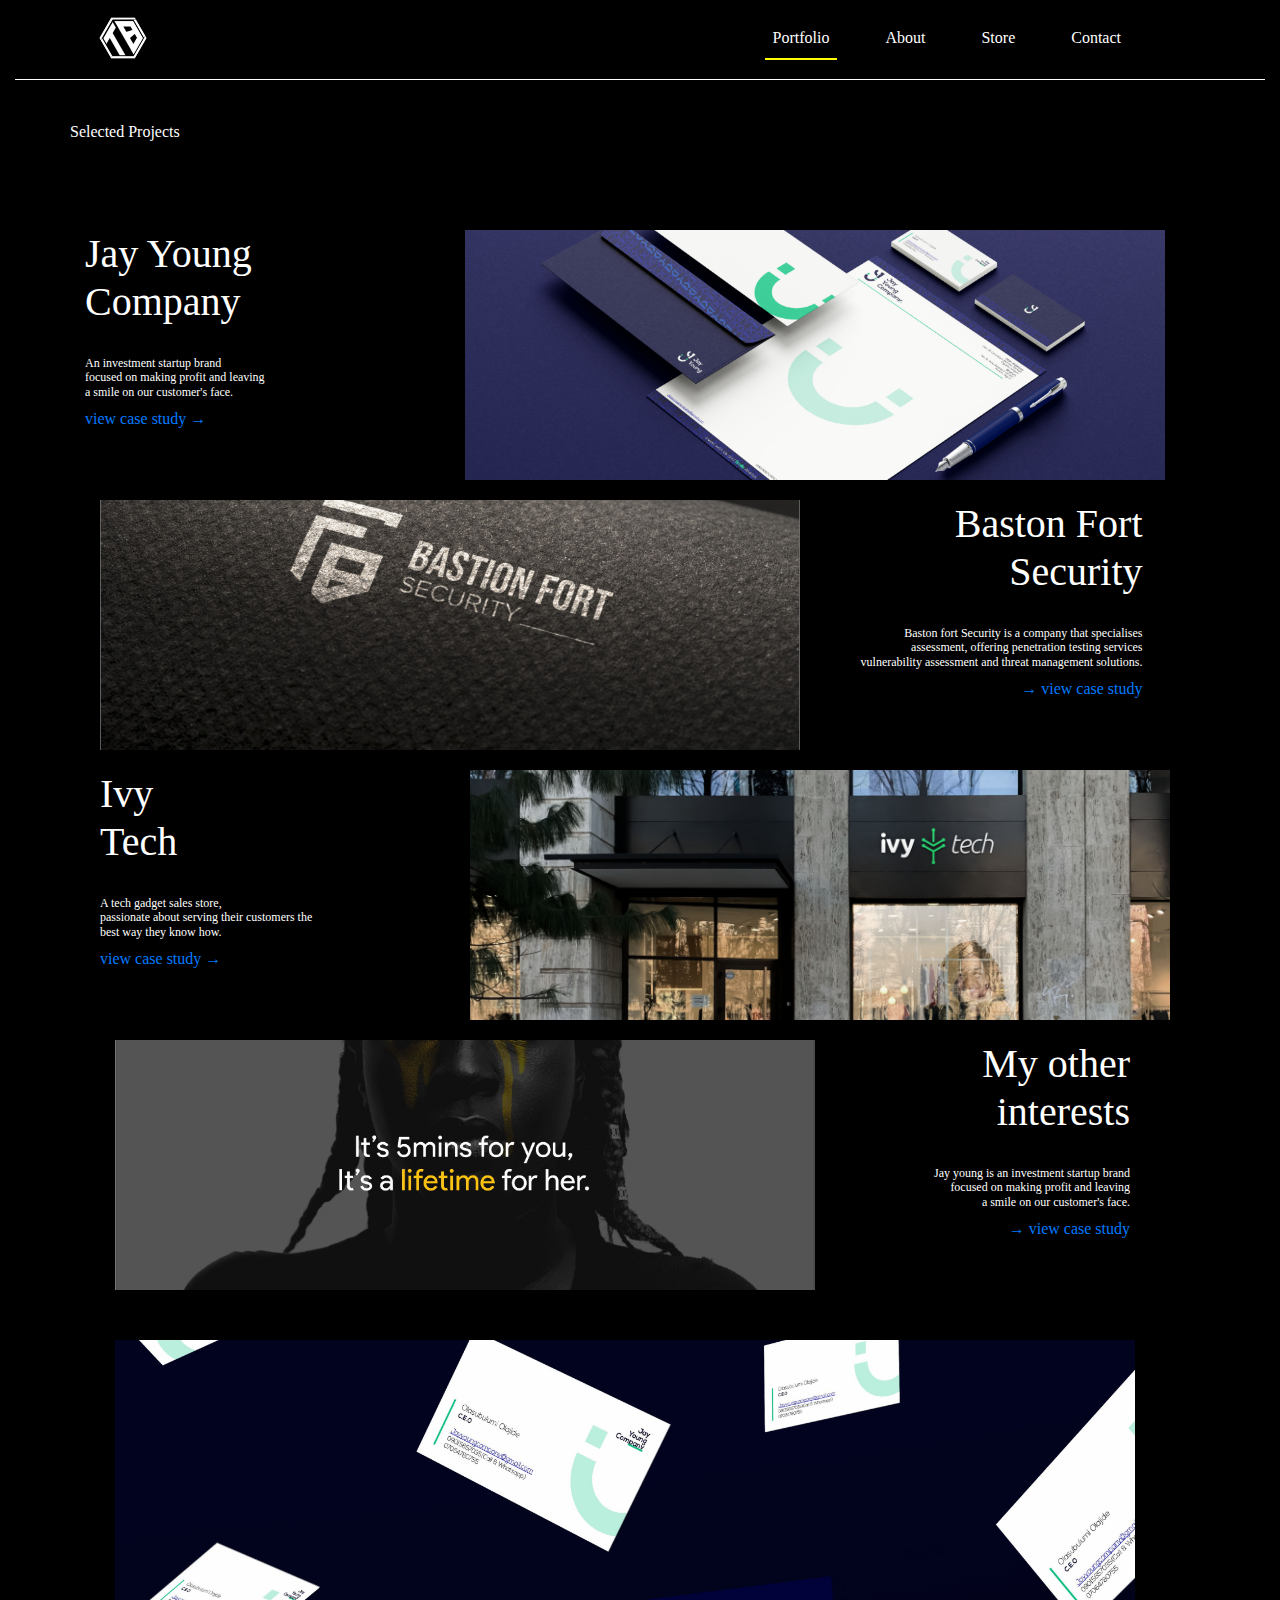
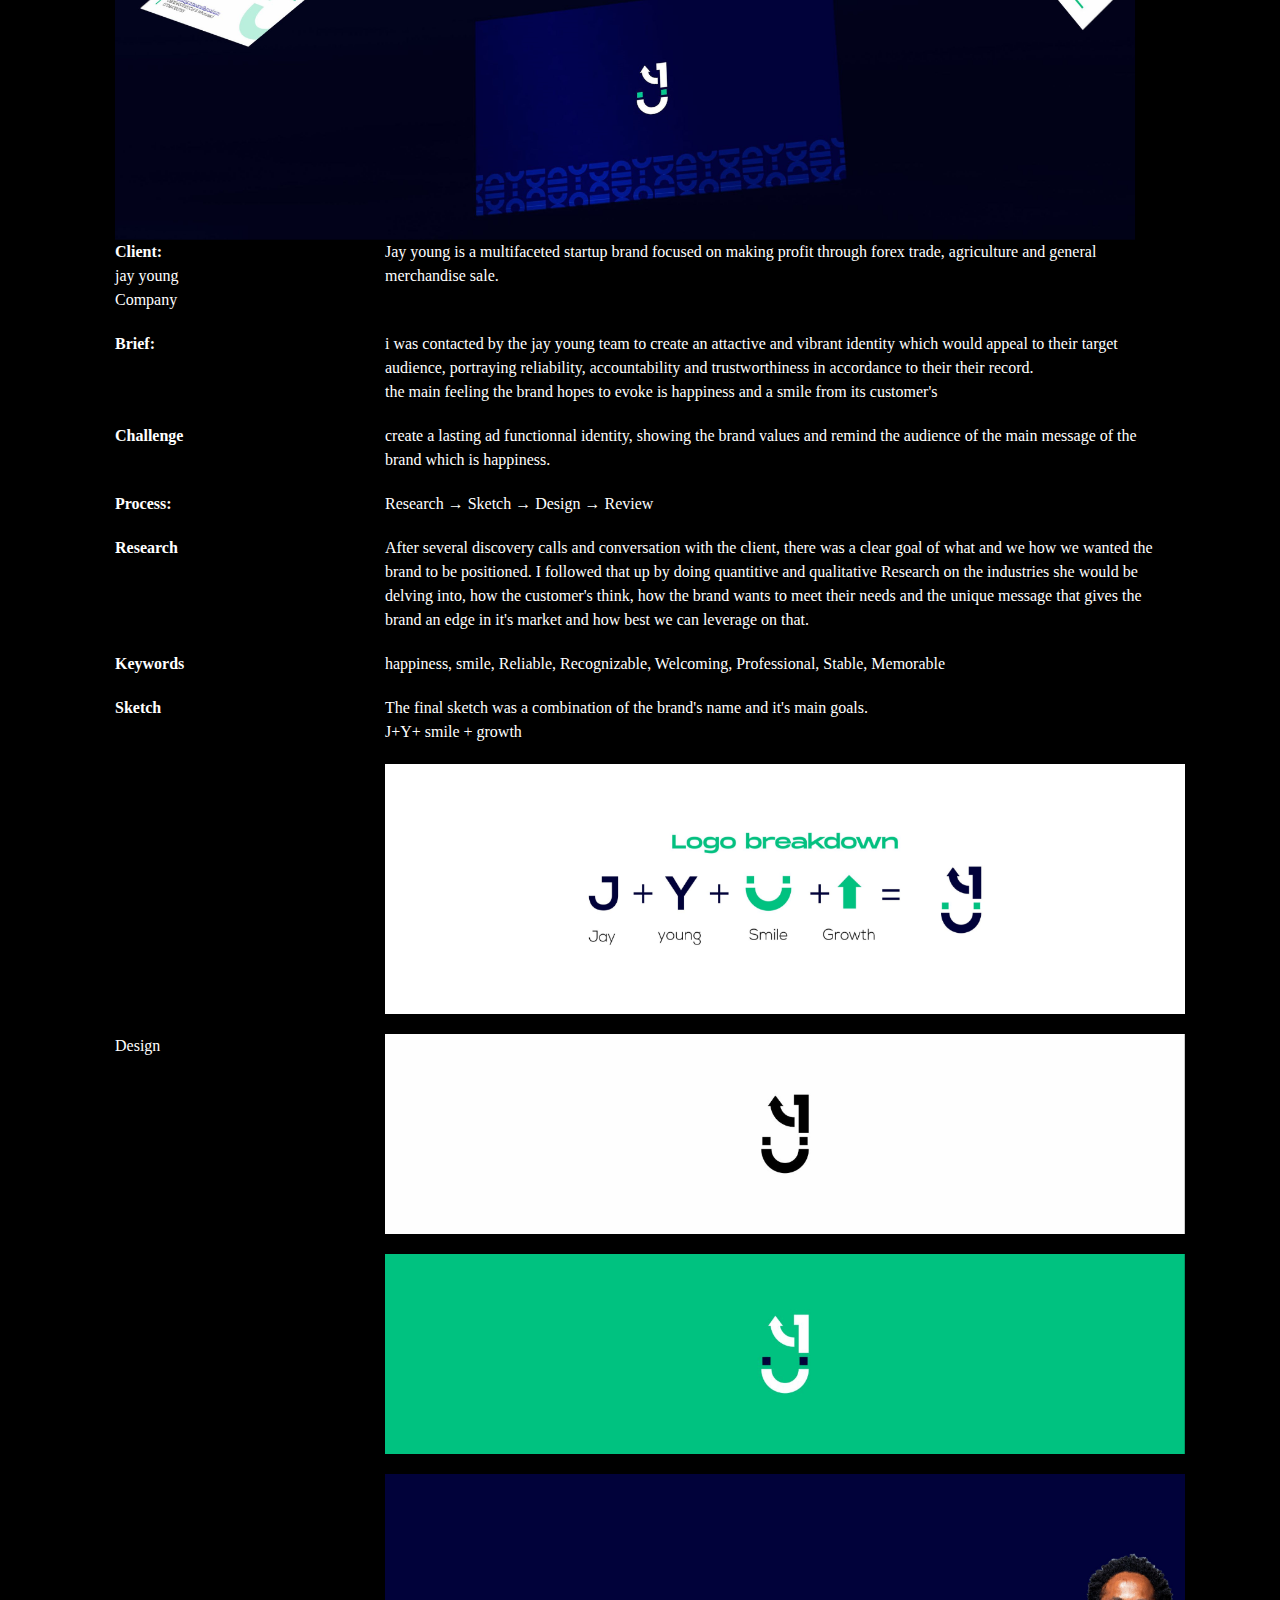
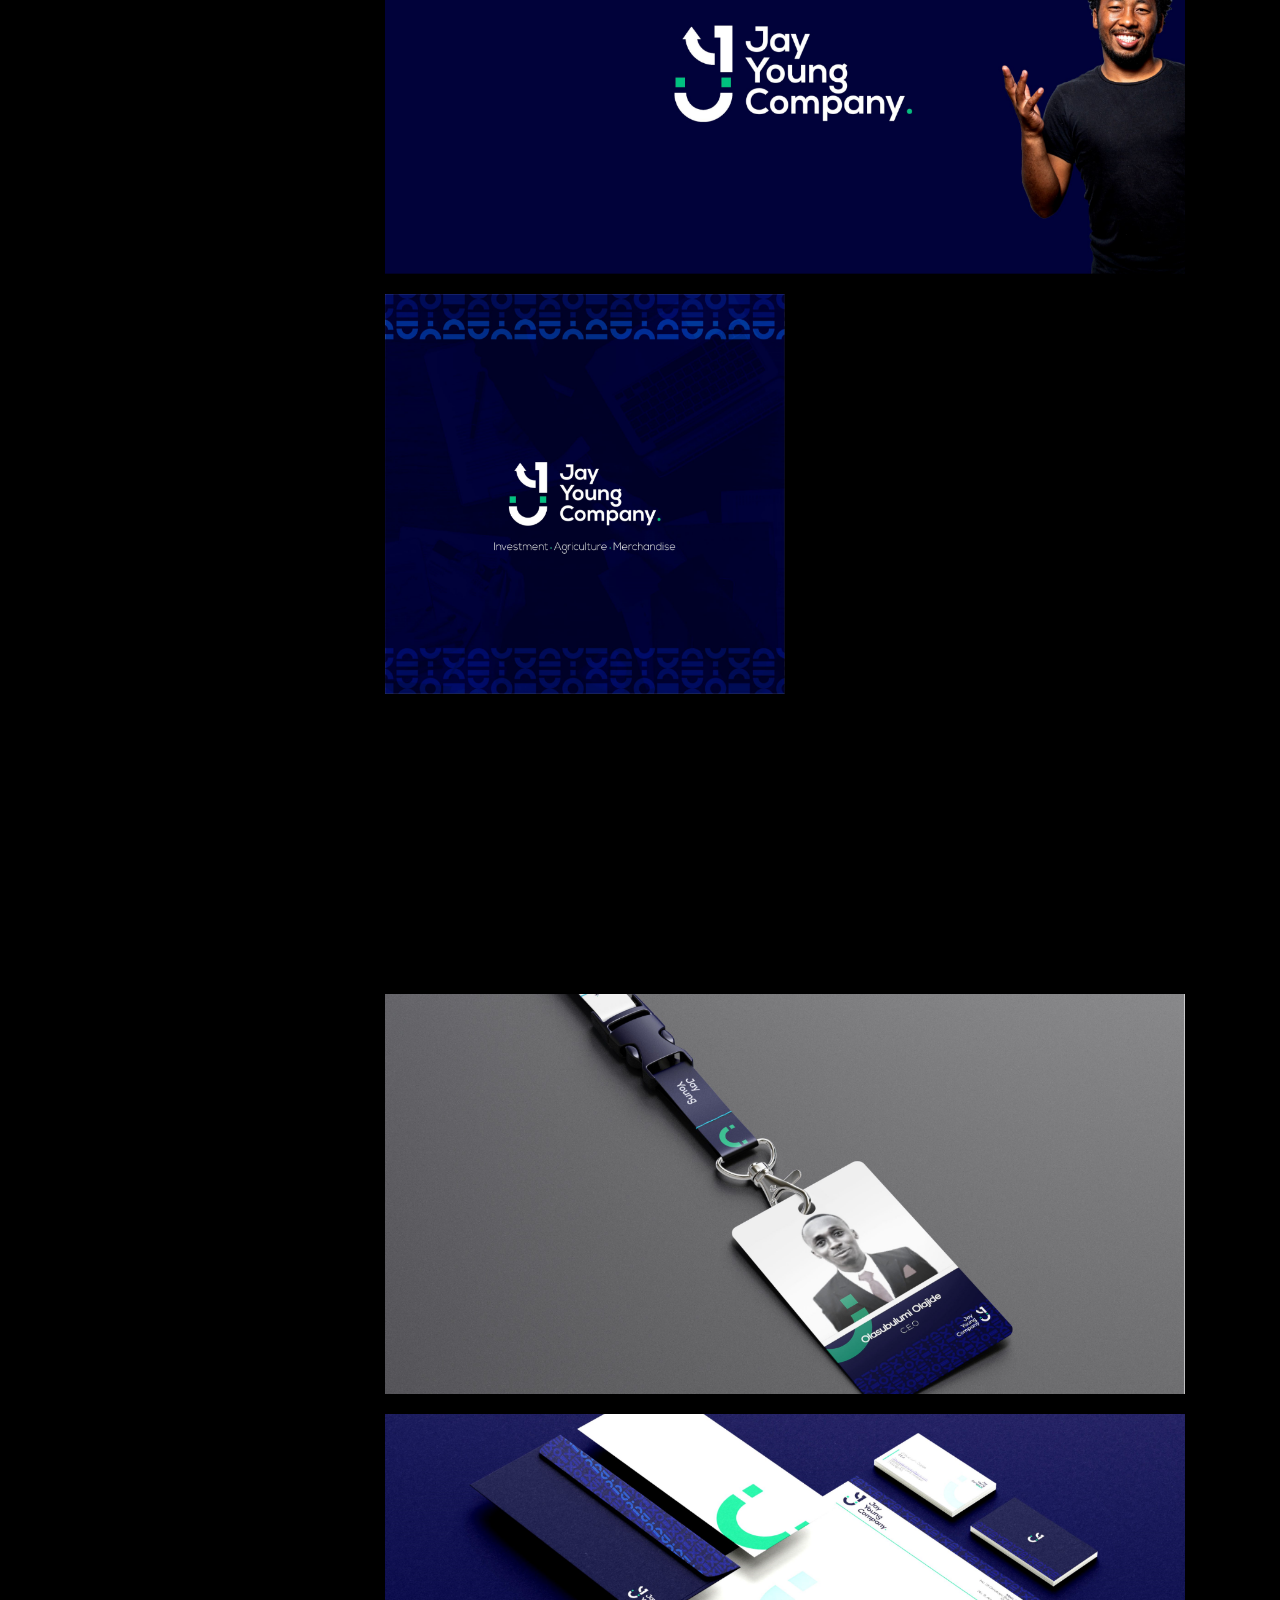
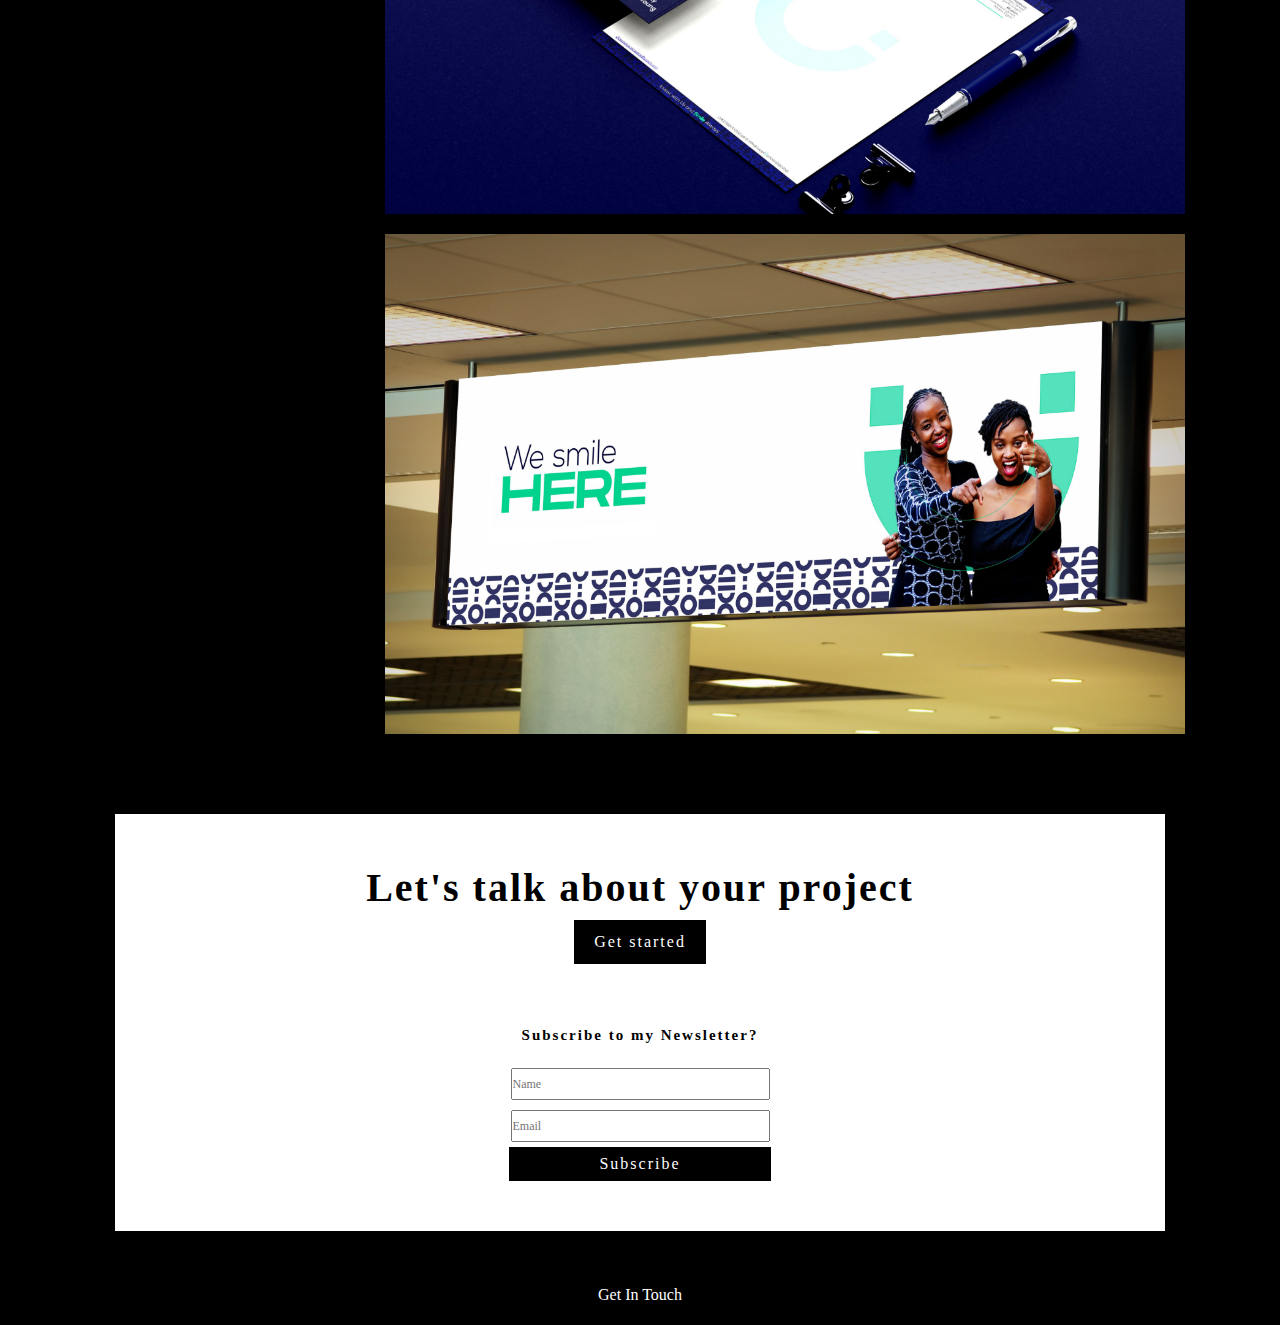
<file: mywebsite/index.html>
<!DOCTYPE html>
<html lang="en">
<head>
  <meta charset="UTF-8">
  <meta name="viewport" content="width=device-width, initial-scale=1.0">
  <meta http-equiv="X-UA-Compatible" content="ie=edge">
  <script src="js/bootstrap.js"></script>
  <script src="https://ajax.googleapis.com/ajax/libs/jquery/1.11.3/jquery.min.js"></script>
  <link rel="stylesheet" href="jquery.js">
  <link rel="stylesheet" href="css/bootstrap.css">
  <link rel="stylesheet" href="css/main.css">
  <title> new job </title>

</head>

<body>
    <div class="container">
      <img src="images/tipsyllogo.png">
        <nav class="navbar navbar-expand " style="float:right; margin:10px;">
        <a class="navbar-brand" href="#"></a>
        
      
        <div class="collapse navbar-collapse" id="navbarSupportedContent">
          <ul class="navbar-nav ">
            <li class="nav-item">
              <a class="nav-link active" href="#">Portfolio</a>
            </li>
            <li class="nav-item">
              <a class="nav-link" href="about.html">About</a>
            </li>
            <li class="nav-item">
              <a class="nav-link" href="store.html">Store</a>
            </li>
            <li class="nav-item">
              <a class="nav-link" href="contact.html">Contact</a>
            </li>
          </ul>
        </div>
        
        </nav>
      </div>

      
      <div class="container-fluid" style="overflow:hidden;">
        <div id="div_line">
        </div>
      </div>


  <div class="container" style="overflow:hidden; margin-top:40px;">   
    <div class="row" id="div_row">
        <p>Selected Projects</p>
    </div>
  </div>

  
  <div class="container" id="div_jay">
      <div class="row">
          
          <div class="col-sm-4">
              <h1>Jay Young</br> Company</h1>
              <h5 style="font-size:12px; margin-top:30px;">An investment startup brand</br> focused on making profit and leaving</br>a smile on our customer's face.</h5>
              <a href="#">view case study &rarr;</a>
          </div>
          <div class="col-sm-7"><img src="images/brandid.png" height="250" width="700"></div>
          
      </div>


      
  <div class="container" id="div_jay2">
      <div class="row">
          <div class="col-sm-7"><img src="images/logo-mockup.png" height="250" width="700"></div>
          <div class="col-sm-4" style="text-align:right; margin-left:55px;">
              <h1>Baston Fort</br> Security</h1>
              <h5 style="font-size:12px; margin-top:30px;">Baston fort Security is a company that specialises</br> assessment, offering penetration testing services</br>vulnerability assessment and threat management solutions.</h5>
              <a href="#">&rarr; view case study </a>
          </div>
      </div>
           
  </div>



  <div class="container" id="div_jay3">
      <div class="row">
          
          <div class="col-sm-4">
              <h1>Ivy</br> Tech</h1>
              <h5 style="font-size:12px; margin-top:30px;">A tech gadget sales store,</br> passionate about serving their customers the</br>best way they know how.</h5>
              <a href="#">view case study &rarr;</a>
          </div>
          <div class="col-sm-7"><img src="images/storelogomockup.png" height="250" width="700"></div>
          
      </div>

  
      <div class="container" id="div_jay2">
          <div class="row">
              <div class="col-sm-7"><img src="images/rs1.png" height="250" width="700"></div>
              <div class="col-sm-4" style="text-align:right; margin-left:55px;">
                  <h1>My other</br>interests</h1>
                  <h5 style="font-size:12px; margin-top:30px;">Jay young is an investment startup brand</br> focused on making profit and leaving</br>a smile on our customer's face.</h5>
                  <a href="#">&rarr; view case study </a>
              </div>
          </div>

        <div>
          <img src="images/jayb1.png" id="img_client" width="1020" height="500">
        </div>

        <div class="row" id="Div_clientcontent">
            <div class="col-sm-3"><strong>Client:</strong></br> jay young</br>Company 
            </div>
            <div class="col-sm-9">Jay young is a multifaceted startup brand focused on making profit through forex trade, agriculture and general merchandise sale.</div>
        </div>

        <div class="row" id="Div_clientcontent2">
            <div class="col-sm-3"><strong>Brief:</strong></div>
            <div class="col-sm-9">i was contacted by the jay young team to create an attactive and vibrant identity which would appeal to their
                target audience, portraying reliability, accountability and trustworthiness in accordance to their their record.</br> the
                main feeling the brand hopes to evoke is happiness and a smile from its customer's
            </div>
        </div>

        <div class="row" id="Div_clientcontent3">
            <div class="col-sm-3"><strong>Challenge</strong></div>
            <div class="col-sm-9">create a lasting ad functionnal identity, showing the brand values and remind the audience
                of the main message of the brand which is happiness.
            </div>
        </div>

        <div class="row" id="Div_clientcontent4">
                <div class="col-sm-3"><strong>Process:</strong></div>
                <div class="col-sm-9">Research  &rarr; Sketch  &rarr; Design  &rarr; Review
                </div>
        </div>

        <div class="row" id="Div_clientcontent5">
                <div class="col-sm-3"><strong>Research</strong></div>
                <div class="col-sm-9">After several discovery calls and conversation with the client, there was a clear
                    goal of what and we how we wanted the brand to be positioned. I followed that up by doing quantitive
                    and qualitative Research on the industries she would be delving into, how the customer's think, how
                    the brand wants to meet their needs and the unique message that gives the brand an edge in it's market
                    and how best we can leverage on that.
                </div>
        </div>

        <div class="row" id="Div_clientcontent6">
                <div class="col-sm-3"><strong>Keywords</strong></div>
                <div class="col-sm-9">happiness, smile, Reliable, Recognizable, Welcoming, Professional, Stable, Memorable
                </div>
        </div>

        <div class="row" id="Div_clientcontent7">
                <div class="col-sm-3"><strong>Sketch</strong></div>
                <div class="col-sm-9">The final sketch was a combination of the brand's name and it's main goals.</br>
                    J+Y+ smile + growth 
                </div>
        </div>

        <div class="row" id="Div_clientcontent8">
                <div class="col-sm-3"></div>
                <div class="col-sm-9"><img id="img_clientcontent8" src="images/jayb10.png" width="800" height="250">
                </div>
        </div>

        <div class="row" id="Div_clientcontent9">
                <div class="col-sm-3">Design</div>
                <div class="col-sm-9"><img id="img_clientcontent9" src="images/jayb9.png" width="800" height="200">
                </div>
        </div>

        <div class="row" id="Div_clientcontent10">
                <div class="col-sm-3"></div>
                <div class="col-sm-9"><img id="img_clientcontent10" src="images/jayb7.png" width="800" height="200">
                </div>
        </div>

        <div class="row" id="Div_clientcontent11">
                <div class="col-sm-3"></div>
                <div class="col-sm-9"><img id="img_clientcontent11" src="images/jayfullname.png" width="800" height="400">
                </div>
        </div>

        <div class="row" id="Div_clientcontent12">
                <div class="col-sm-3"></div>
                <div class="col-sm-9"><img id="img_clientcontent12" src="images/jay present1.png" width="400" height="400">
                </div>
        </div>

        
        <div class="row" id="Div_clientcontent13">
                <div class="col-sm-3"></div>
                <div class="col-sm-9"><img id="img_clientcontent13" src="images/jay idd.png" width="800" height="400">
                </div>
        </div>

        
        <div class="row" id="Div_clientcontent14">
                <div class="col-sm-3"></div>
                <div class="col-sm-9"><img id="img_clientcontent14" src="images/jayb2.png" width="800" height="400">
                </div>
        </div>

        <div class="row" id="Div_clientcontent15">
                <div class="col-sm-3"></div>
                <div class="col-sm-9"><img id="img_clientcontent14" src="images/jayb5.png" width="800" height="500">
                </div>
        </div>

        <div class="wrapper" id="wrapper-clientpage">
                <h1><strong>Let's talk about your project</strong></h1>
                <a href="#" id="div-started">Get started</a>
                <p><strong>Subscribe to my Newsletter?</strong></p>
              <form class="newsletter">
                <input type="text" class="input" placeholder="Name">
              </br>
                <input type="text" class="input" placeholder="Email">
              </form>
              <a href="#" id="div-subscribe" >Subscribe</a>
              </div>
    
              <div class="container-fluid">
                    <footer class="footer">
                        <p>Get In Touch</p>
                    </footer>
                </div>
              
        

          
      </div>
</body>
</html>
</file>
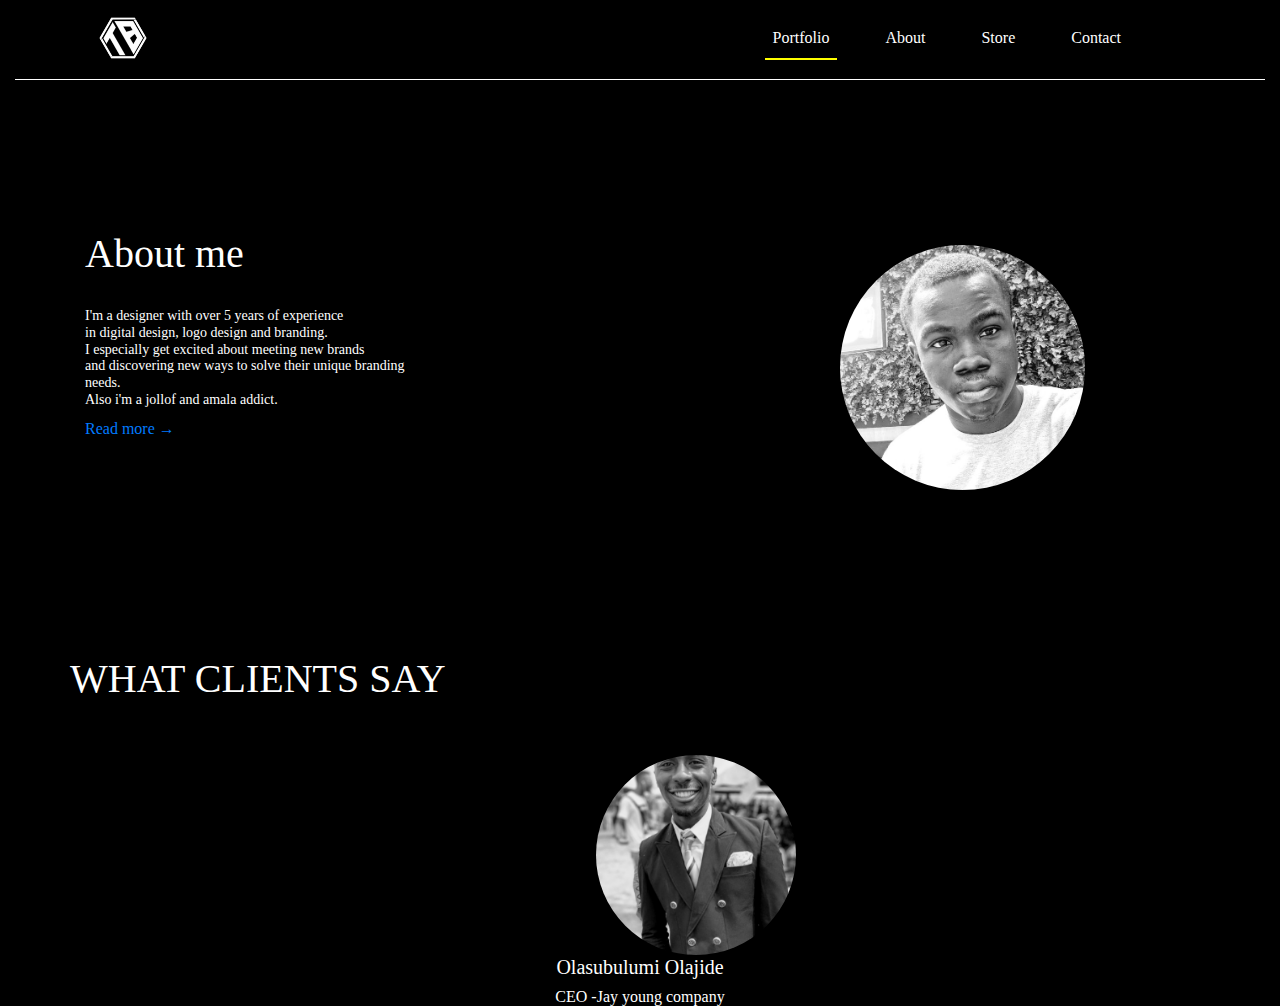
<file: mywebsite/about.html>
<!DOCTYPE html>
<html lang="en">
<head>
    <meta charset="UTF-8">
    <meta name="viewport" content="width=device-width, initial-scale=1.0">
    <meta http-equiv="X-UA-Compatible" content="ie=edge">
    <script src="js/bootstrap.js"></script>
    <script src="https://ajax.googleapis.com/ajax/libs/jquery/1.11.3/jquery.min.js"></script>
    <link rel="stylesheet" href="jquery.js">
    <link rel="stylesheet" href="css/bootstrap.css">
    <link rel="stylesheet" href="css/main.css">
    <title>Document</title>
</head>
<body>

        <div class="container">
                <img src="images/tipsyllogo.png">
                  <nav class="navbar navbar-expand " style="float:right; margin:10px;">
                  <a class="navbar-brand" href="#"></a>
                  
                
                  <div class="collapse navbar-collapse" id="navbarSupportedContent">
                    <ul class="navbar-nav ">
                      <li class="nav-item">
                        <a class="nav-link active" href="#">Portfolio</a>
                      </li>
                      <li class="nav-item">
                        <a class="nav-link" href="about.html">About</a>
                      </li>
                      <li class="nav-item">
                        <a class="nav-link" href="store.html">Store</a>
                      </li>
                      <li class="nav-item">
                        <a class="nav-link" href="contact.html">Contact</a>
                      </li>
                    </ul>
                  </div>
                  
                  </nav>
                </div>
                <div class="container-fluid" style="overflow:hidden;">
                        <div id="div_line">
                        </div>
                      </div>   



    <a href="index.html"></a>

     
  <div class="container" id="div_about">
        <div class="row">
            
            <div class="col-sm-4">
                <h1>About me</h1>
                <h5 style="font-size:14px; margin-top:30px;">I'm a designer with over 5 years of experience</br> in digital design, logo design and branding.</br>I especially get excited about meeting new brands</br>and discovering new ways to solve their unique branding</br>needs.</br>Also i'm a jollof and amala addict.</h5>
                <a href="#">Read more &rarr;</a>
            </div>
            <div class="col-sm-7"><img id="img_about" src="images/IMG_rg9f0x.png" height="275" width="275" style="float:right;"></div>
            
        </div>
    

    <div class="row" id="div_about2">
        <h1>WHAT CLIENTS SAY</h1>
        <img src="images/IMG-20200621-WA0001~2.png" width="200" height="200" id="img_about2">
    </div>
    <div id="div_text2">
        <h5> Olasubulumi Olajide</h5>
        <h6>CEO -Jay young company</h6>
    </div>

</div>
    
</body>
</html>
</file>
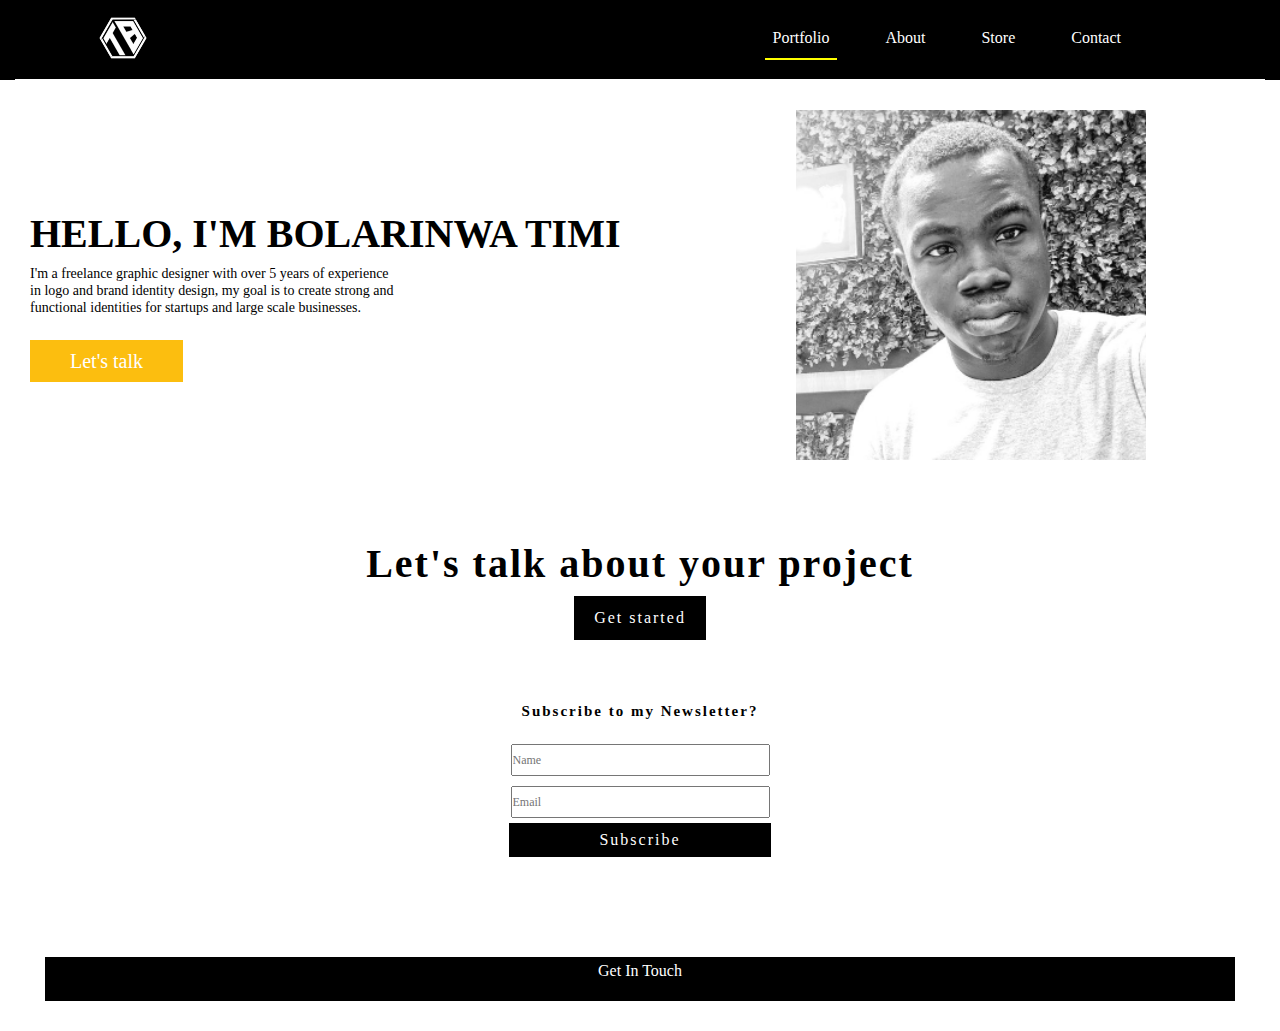
<file: mywebsite/contact.html>
<!DOCTYPE html>
<html lang="en">
<head>
    <meta charset="UTF-8">
    <meta name="viewport" content="width=device-width, initial-scale=1.0">
    <meta http-equiv="X-UA-Compatible" content="ie=edge">
    <script src="js/bootstrap.js"></script>
    <script src="https://ajax.googleapis.com/ajax/libs/jquery/1.11.3/jquery.min.js"></script>
    <link rel="stylesheet" href="jquery.js">
    <link rel="stylesheet" href="css/bootstrap.css">
    <link rel="stylesheet" href="css/main.css">
    <title>Document</title>
</head>
<body>
        <div class="container">
                <img src="images/tipsyllogo.png">
                  <nav class="navbar navbar-expand " style="float:right; margin:10px;">
                  <a class="navbar-brand" href="#"></a>
                  
                
                  <div class="collapse navbar-collapse" id="navbarSupportedContent">
                    <ul class="navbar-nav ">
                      <li class="nav-item">
                        <a class="nav-link active" href="#">Portfolio</a>
                      </li>
                      <li class="nav-item">
                        <a class="nav-link" href="about.html">About</a>
                      </li>
                      <li class="nav-item">
                        <a class="nav-link" href="store.html">Store</a>
                      </li>
                      <li class="nav-item">
                        <a class="nav-link" href="contact.html">Contact</a>
                      </li>
                    </ul>
                  </div>
                  
                  </nav>
                </div>
                <div class="container-fluid" style="overflow:hidden;">
                        <div id="div_line">
                        </div>
                      </div>

    <a href="index.html"></a>
    
    <div class="container-fluid" id="div_contact">
            <div class="row">
                
                <div class="col-sm-7" id="div_contact1">
                    <h1><strong>HELLO, I'M BOLARINWA TIMI</strong></h1>
                    <h5 style="font-size:14px; margin-bottom:30px;">I'm a freelance graphic designer with over 5 years of experience</br> in logo and brand identity design, my goal is to create strong and</br>functional identities for startups and large scale businesses.</h5>
                    <a href="#" id="div_talk">Let's talk</a>
                </div>
                <div class="col-sm-4"><img id="img_contact" src="images/IMG_rg9f0x.png" height="350" width="350" style="float:right;"></div>
                
            </div>
    

    <div class="wrapper">
            <h1><strong>Let's talk about your project</strong></h1>
            <a href="#" id="div-started">Get started</a>
            <p><strong>Subscribe to my Newsletter?</strong></p>
          <form class="newsletter">
            <input type="text" class="input" placeholder="Name">
          </br>
            <input type="text" class="input" placeholder="Email">
          </form>
          <a href="#" id="div-subscribe" >Subscribe</a>
          </div>

          <div class="container-fluid">
                <footer class="footer">
                    <p>Get In Touch</p>
                </footer>
            </div>
      
        </div>
</body>
</html>
</file>
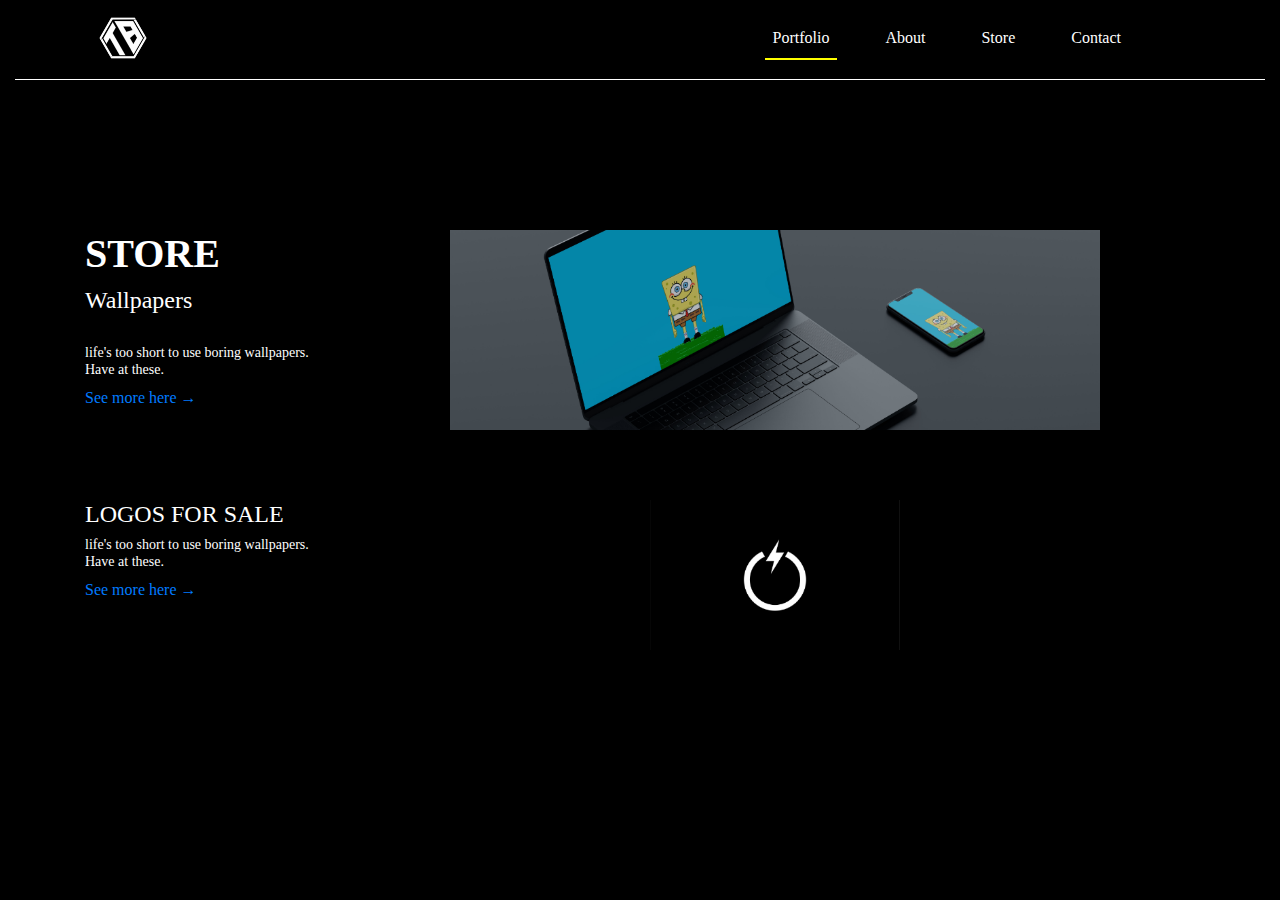
<file: mywebsite/store.html>
<!DOCTYPE html>
<html lang="en">
<head>
    <meta charset="UTF-8">
    <meta name="viewport" content="width=device-width, initial-scale=1.0">
    <meta http-equiv="X-UA-Compatible" content="ie=edge">
    <script src="js/bootstrap.js"></script>
    <script src="https://ajax.googleapis.com/ajax/libs/jquery/1.11.3/jquery.min.js"></script>
    <link rel="stylesheet" href="jquery.js">
    <link rel="stylesheet" href="css/bootstrap.css">
    <link rel="stylesheet" href="css/main.css">
    <title>Document</title>
</head>
<body>
        <div class="container">
                <img src="images/tipsyllogo.png">
                  <nav class="navbar navbar-expand " style="float:right; margin:10px;">
                  <a class="navbar-brand" href="#"></a>
                  
                
                  <div class="collapse navbar-collapse" id="navbarSupportedContent">
                    <ul class="navbar-nav ">
                      <li class="nav-item">
                        <a class="nav-link active" href="#">Portfolio</a>
                      </li>
                      <li class="nav-item">
                        <a class="nav-link" href="about.html">About</a>
                      </li>
                      <li class="nav-item">
                        <a class="nav-link" href="store.html">Store</a>
                      </li>
                      <li class="nav-item">
                        <a class="nav-link" href="contact.html">Contact</a>
                      </li>
                    </ul>
                  </div>
                  
                  </nav>
                </div>
                <div class="container-fluid" style="overflow:hidden;">
                        <div id="div_line">
                        </div>
                      </div>

    <a href="index.html"></a>


         
  <div class="container" id="div_about">
        <div class="row">
            
            <div class="col-sm-4">
                <h1><strong>STORE</strong></h1>
                <h4>Wallpapers</h4>
                <h5 style="font-size:14px; margin-top:30px;">life's too short to use boring wallpapers.</br> Have at these.</h5>
                <a href="#">See more here &rarr;</a>
            </div>
            <div class="col-sm-7"><img id="img_laptop" src="images/Laptop mckup.png" height="200" width="650" style="float:right;"></div>
            </div>

  <div id="div_store">
        <div class="row">
            
            <div class="col-sm-4">
                <h4>LOGOS FOR SALE</h4>
                <h5 style="font-size:14px; margin-top:0px;">life's too short to use boring wallpapers.</br> Have at these.</h5>
                <a href="#">See more here &rarr;</a>
            </div>
            <div class="col-sm-7"><img src="images/or3.png" style="float:right;" height="150" width="250" id="div_switch"></div>
          </div>
</body>
</html>
</file>
<file: mywebsite/css/main.css>
body{
    color:white;
    background-color: black;
}
.nav-link{
    color: white;
    margin-right: 40px;
    
}
.nav-link.active{
    border-bottom: 2px solid yellow;
}
#div_jay{
    margin-top: 70px;
}
#div_line{
    border-bottom: 1px solid;
    height: 2px;
    margin-top: 0px;
}
#div_jay2{
    margin-top: 20px;
}
#div_jay3{
    margin-top: 20px;
}
#div_about{
    margin-top: 150px;
}
#img_about{
    border-radius: 50%;
    padding: 15px;
    background: #000000 0% 0% no-repeat padding-box;
    opacity: 1;
    object-fit: cover;
}
#img_about2{
    position: relative; 
    margin-top: 100px;
    border-radius: 50%;
    margin-left: 150px;
    object-fit: cover;
}
#div_about2{
    margin-top: 150px;
}
#div_text2{
    text-align: center;
}
#div_contact{
    background-color: white;
    color: black;
    padding: 30px;
}
#div_contact1{
    margin-top: 100px;
}
#div_talk{
    padding: 10px 40px 10px 40px;
    background-color: #FCBE0F;
    color: white;
    font-size: 20px;
}
.footer{
    text-align: center;
    padding: 2px;
    color: white;
    background-color: black;
    margin-top: 50px;
}

*{
    margin: 0;
    padding: 0;
    outline: none;
    box-sizing: border-box;
    font-family: comic, cursive;
}
body{
    background-size: cover;
    width: 100%;
    height: 100vh;
}
.wrapper{
    width: 100%;
    height: 100%;
    display: flex;
    flex-direction: column;
    justify-content: center;
    align-items: center;
    letter-spacing: 2px;
    margin-top: 80px;
}
.wrapper h2{
    margin-bottom: 40px;
    font-size: 20px;
}
.wrapper p{
    margin-top: 60px;
    font-size: 15px;
    text-align: center;
}

.text{
    font-size: 15px;
    text-align: left;
    margin-top: 10px;
    left: 30px;
}
#div-started{
    padding: 10px 20px 10px 20px;
    background-color: black;
    color: white;
}
.newsletter input{
    padding: 5px 100px 5px 100px;
    font-size: 12px;
    padding-left: 0;
    margin: 5px;
}
#div-subscribe{
    padding: 5px 90px 5px 90px;
    background-color: black;
    color: white;
    margin-bottom: 50px;
}
#div_store{
    margin-top: 70px;

}
img{
    object-fit: cover;
}
#img_client{
    margin-top: 50px;
}
#Div_clientcontent{
    margin-bottom: 20px;
}
#Div_clientcontent2{
    margin-bottom: 20px;
}
#Div_clientcontent3{
    margin-bottom: 20px;
}
#Div_clientcontent4{
    margin-bottom: 20px;
}
#Div_clientcontent5{
    margin-bottom: 20px;
}
#Div_clientcontent6{
    margin-bottom: 20px;
}
#Div_clientcontent7{
    margin-bottom: 20px;
}
#Div_clientcontent9{
    margin-top: 20px;
}
#Div_clientcontent10{
    margin-top: 20px;
}
#Div_clientcontent11{
    margin-top: 20px;
}
#Div_clientcontent12{
    margin-top: 20px;
}
#Div_clientcontent13{
    margin-top: 300px;
}
#Div_clientcontent14{
    margin-top: 20px;
}
#Div_clientcontent15{
    margin-top: 20px;
}
#img_clientcontent8{
    object-fit: cover
}
#img_clientcontent9{
    object-fit: cover
}
#img_clientcontent10{
    object-fit: cover
}
#img_clientcontent11{
    object-fit: cover
}
#img_clientcontent12{
    object-fit: cover
}
#img_clientcontent13{
    object-fit: cover
}
#img_clientcontent14{
    object-fit: cover
}
#img_clientcontent15{
    object-fit: cover
}
#wrapper-clientpage{
    background-color: white;
    color: black;
    padding-top: 50px;
}
#div_switch{
    margin-right: 200px;
    object-fit: cover;
}
</file>
